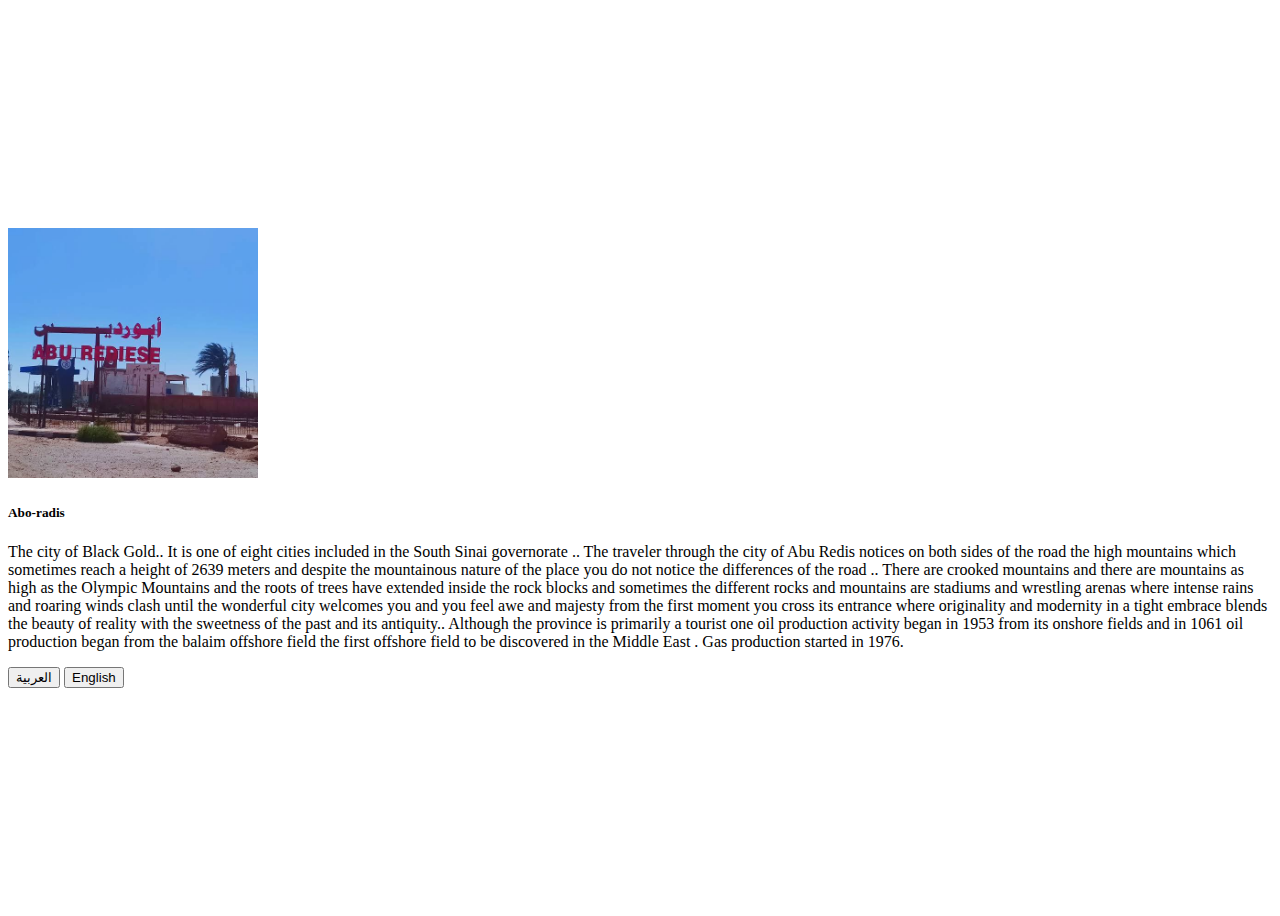
<file: Abo-radis.html>
<!DOCTYPE html>
<html lang="en">

<head>
    <meta charset="UTF-8">
    <meta name="viewport" content="width=device-width, initial-scale=1.0">
    <title>Abo-radis</title>
    <link rel="stylesheet" href="./assests/css/Abo-radis.css">
    <link rel="shortcut icon" href="./favicon.svg" type="image/svg+xml">
    <link href="https://cdn.jsdelivr.net/npm/bootstrap@5.3.2/dist/css/bootstrap.min.css" rel="stylesheet"
        integrity="sha384-T3c6CoIi6uLrA9TneNEoa7RxnatzjcDSCmG1MXxSR1GAsXEV/Dwwykc2MPK8M2HN" crossorigin="anonymous">
</head>

<body>

    <div class="container">
        <div class="card">
            <img src="./assests/images/Abo-Radis.jpg" class="card-img-top" alt="Abo-radis">
            <div class="card-body">
                <h5 class="card-title" data-lang="The city of Abo-radis , مدينة ابو رديس">Abo-radis</h5>
                <p class="card-text"
                    data-lang="The city of Black Gold.. It is one of eight cities included in the South Sinai governorate .. The traveler through the city of Abu Redis notices on both sides of the road the high mountains which sometimes reach a height of 2639 meters and despite the mountainous nature of the place you do not notice the differences of the road .. There are crooked mountains  and there are mountains as high as the Olympic Mountains and the roots of trees have extended inside the rock blocks and sometimes the different rocks and mountains are stadiums and wrestling arenas where intense rains and roaring winds clash until the wonderful city welcomes you and you feel awe and majesty from the first moment you cross its entrance where originality and modernity in a tight embrace blends the beauty of reality with the sweetness of the past and its antiquity.. Although the province is primarily a tourist one oil production activity began in 1953 from its onshore fields and in 1061 oil production began from the balaim offshore field the first offshore field to be discovered in the Middle East . Gas production started in 1976. , مدينة الذهب الأسود.. وهي واحدة من ثماني مدن مدرجة في محافظة جنوب سيناء .. يلاحظ المسافر عبر مدينة أبو رديس على جانبي الطريق الجبال العالية التي يصل ارتفاعها أحيانا إلى 2639 مترا وعلى الرغم من الطبيعة الجبلية للمكان لا تلاحظ اختلافات الطريق .. هناك جبال ملتوية وهناك جبال عالية مثل الجبال الأولمبية وجذور الأشجار قد امتدت داخل الكتل الصخرية وأحيانا الصخور والجبال المختلفة هي الملاعب وساحات المصارعة حيث تتصادم الأمطار الغزيرة والرياح الصاخبة حتى ترحب بك المدينة الرائعة وتشعر بالرهبة والعظمة من اللحظة الأولى التي تعبر فيها مدخلها حيث تمزج الأصالة والحداثة في أحضان ضيقة جمال الواقع مع حلاوة الماضي وعصره.. على الرغم من أن المحافظة سياحية في المقام الأول بدأ نشاط إنتاج النفط في عام 1953 من حقولها البرية وفي عام 1061 بدأ إنتاج النفط من حقل بلعيم البحري أول حقل بحري يتم اكتشافه في الشرق الأوسط . بدأ إنتاج الغاز في عام 1976">
                    The city of Black Gold.. It is one of eight cities included in the South Sinai governorate .. The
                    traveler through the city of Abu Redis notices on both sides of the road the high mountains which
                    sometimes reach a height of 2639 meters and despite the mountainous nature of the place you do not
                    notice the differences of the road .. There are crooked mountains and there are mountains as high as
                    the
                    Olympic Mountains and the roots of trees have extended inside the rock blocks and sometimes the
                    different rocks and mountains are stadiums and wrestling arenas where intense rains and roaring
                    winds
                    clash until the wonderful city welcomes you and you feel awe and majesty from the first moment you
                    cross
                    its entrance where originality and modernity in a tight embrace blends the beauty of reality with
                    the
                    sweetness of the past and its antiquity.. Although the province is primarily a tourist one oil
                    production activity began in 1953 from its onshore fields and in 1061 oil production began from the
                    balaim offshore field the first offshore field to be discovered in the Middle East . Gas production
                    started in 1976.
                </p>


                <button class=" btn btn-primary" onclick="changeLanguage('en')">العربية</button>
                <button class="btn btn-primary" onclick="changeLanguage('ar')">English</button>
            </div>
        </div>
    </div>

    <script src="https://cdn.jsdelivr.net/npm/bootstrap@5.3.2/dist/js/bootstrap.bundle.min.js"
        integrity="sha384-C6RzsynM9kWDrMNeT87bh95OGNyZPhcTNXj1NW7RuBCsyN/o0jlpcV8Qyq46cDfL"
        crossorigin="anonymous"></script>
    <script src="./assests/js/script.js"></script>

</body>

</html
</file>
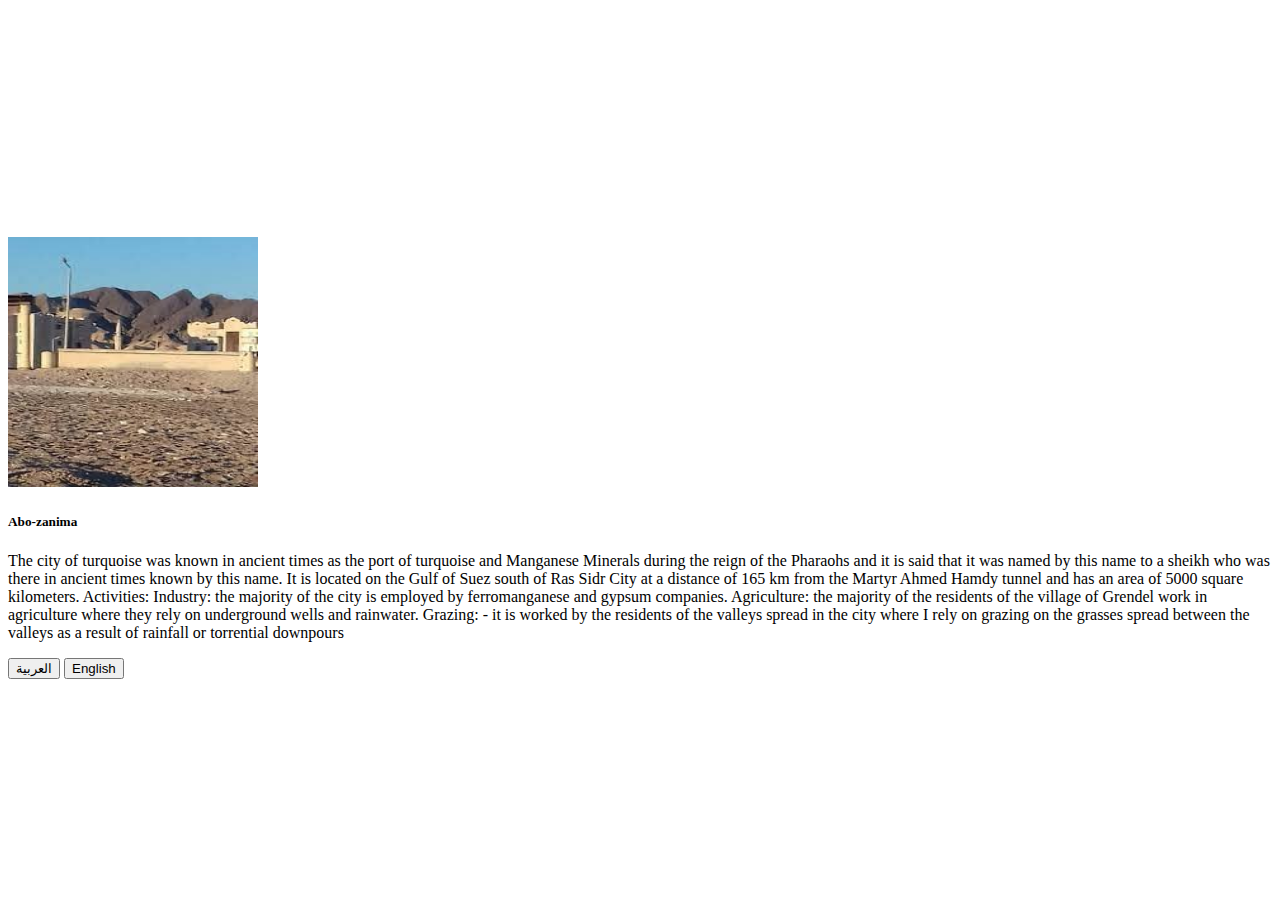
<file: Abo-zanima.html>
<!DOCTYPE html>
<html lang="en">

<head>
    <meta charset="UTF-8">
    <meta name="viewport" content="width=device-width, initial-scale=1.0">
    <title>Abo-zanima</title>
    <link rel="shortcut icon" href="./favicon.svg" type="image/svg+xml">

    <link rel="stylesheet" href="./assests/css/Abo-zanima.css">
    <link href="https://cdn.jsdelivr.net/npm/bootstrap@5.3.2/dist/css/bootstrap.min.css" rel="stylesheet"
        integrity="sha384-T3c6CoIi6uLrA9TneNEoa7RxnatzjcDSCmG1MXxSR1GAsXEV/Dwwykc2MPK8M2HN" crossorigin="anonymous">
</head>

<body>

    <div class="container">
        <div class="card">
            <img src="./assests/images/Abo-Zanima.jpg" class="card-img-top" alt="Abo-zanima">
            <div class="card-body">
                <h5 class="card-title" data-lang="The city of Abo-zanima , مدينة ابو زنيمة">Abo-zanima</h5>
                <p class="card-text"
                    data-lang="The city of turquoise was known in ancient times as the port of turquoise and Manganese Minerals during the reign of the Pharaohs and it is said that it was named by this name to a sheikh who was there in ancient times known by this name.
                It is located on the Gulf of Suez south of Ras Sidr City at a distance of 165 km from the Martyr Ahmed Hamdy tunnel and has an area of 5000 square kilometers.
                Activities:
                Industry: the majority of the city is employed by ferromanganese and gypsum companies.
                Agriculture: the majority of the residents of the village of Grendel work in agriculture where they rely on underground wells and rainwater.
                Grazing: - it is worked by the residents of the valleys spread in the city where I rely on grazing on the grasses spread between the valleys as a result of rainfall or torrential downpours,عرفت مدينة الفيروز في العصور القديمة بميناء معادن الفيروز والمنغنيز في عهد الفراعنة ويقال أنها سميت بهذا الاسم لشيخ كان هناك في العصور القديمة عرف بهذا الاسم.
                تقع على خليج السويس جنوب مدينة رأس سدر على مسافة 165 كم من نفق الشهيد أحمد حمدي وتبلغ مساحتها 5000 كيلومتر مربع.
                الأنشطة:
                الصناعة: يتم توظيف غالبية المدينة من قبل شركات الحديد والمنغنيز والجبس.
                الزراعة: يعمل غالبية سكان قرية جريندل في الزراعة حيث يعتمدون على الآبار الجوفية ومياه الأمطار.
                الرعي: - يعمل من قبل سكان الوديان المنتشرة في المدينة حيث أعتمد على الرعي على الأعشاب المنتشرة بين الوديان نتيجة هطول الأمطار أو هطول الأمطار الغزيرة">
                    The city of turquoise was known in ancient times as the port of turquoise and Manganese Minerals
                    during the reign of the Pharaohs and it is said that it was named by this name to a sheikh who was
                    there in ancient times known by this name.
                    It is located on the Gulf of Suez south of Ras Sidr City at a distance of 165 km from the Martyr
                    Ahmed Hamdy tunnel and has an area of 5000 square kilometers.
                    Activities:
                    Industry: the majority of the city is employed by ferromanganese and gypsum companies.
                    Agriculture: the majority of the residents of the village of Grendel work in agriculture where they
                    rely on underground wells and rainwater.
                    Grazing: - it is worked by the residents of the valleys spread in the city where I rely on grazing
                    on the grasses spread between the valleys as a result of rainfall or torrential downpours
                </p>



                <button class=" btn btn-primary" onclick="changeLanguage('en')">العربية</button>
                <button class="btn btn-primary" onclick="changeLanguage('ar')">English</button>
            </div>
        </div>
    </div>

    <script src="https://cdn.jsdelivr.net/npm/bootstrap@5.3.2/dist/js/bootstrap.bundle.min.js"
        integrity="sha384-C6RzsynM9kWDrMNeT87bh95OGNyZPhcTNXj1NW7RuBCsyN/o0jlpcV8Qyq46cDfL"
        crossorigin="anonymous"></script>
    <script src="./assests/js/script.js"></script>

</body>

</html
</file>
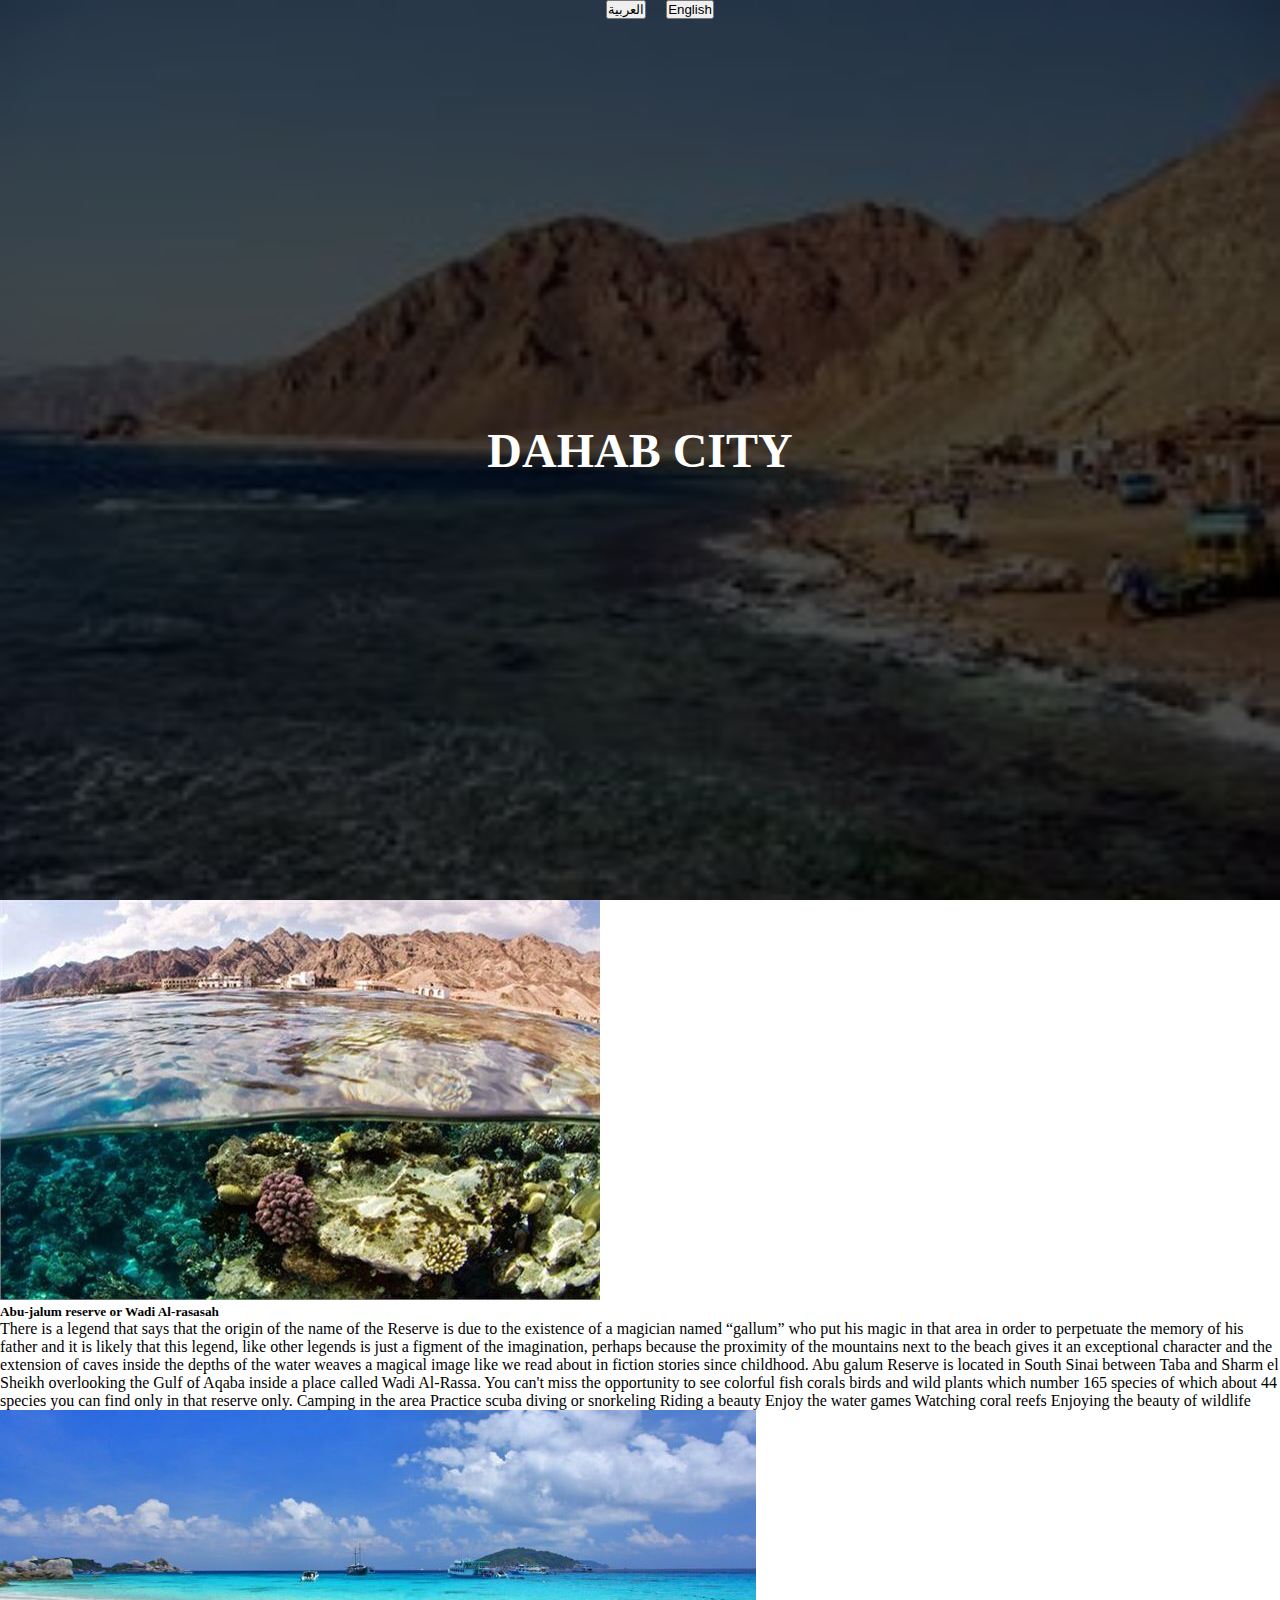
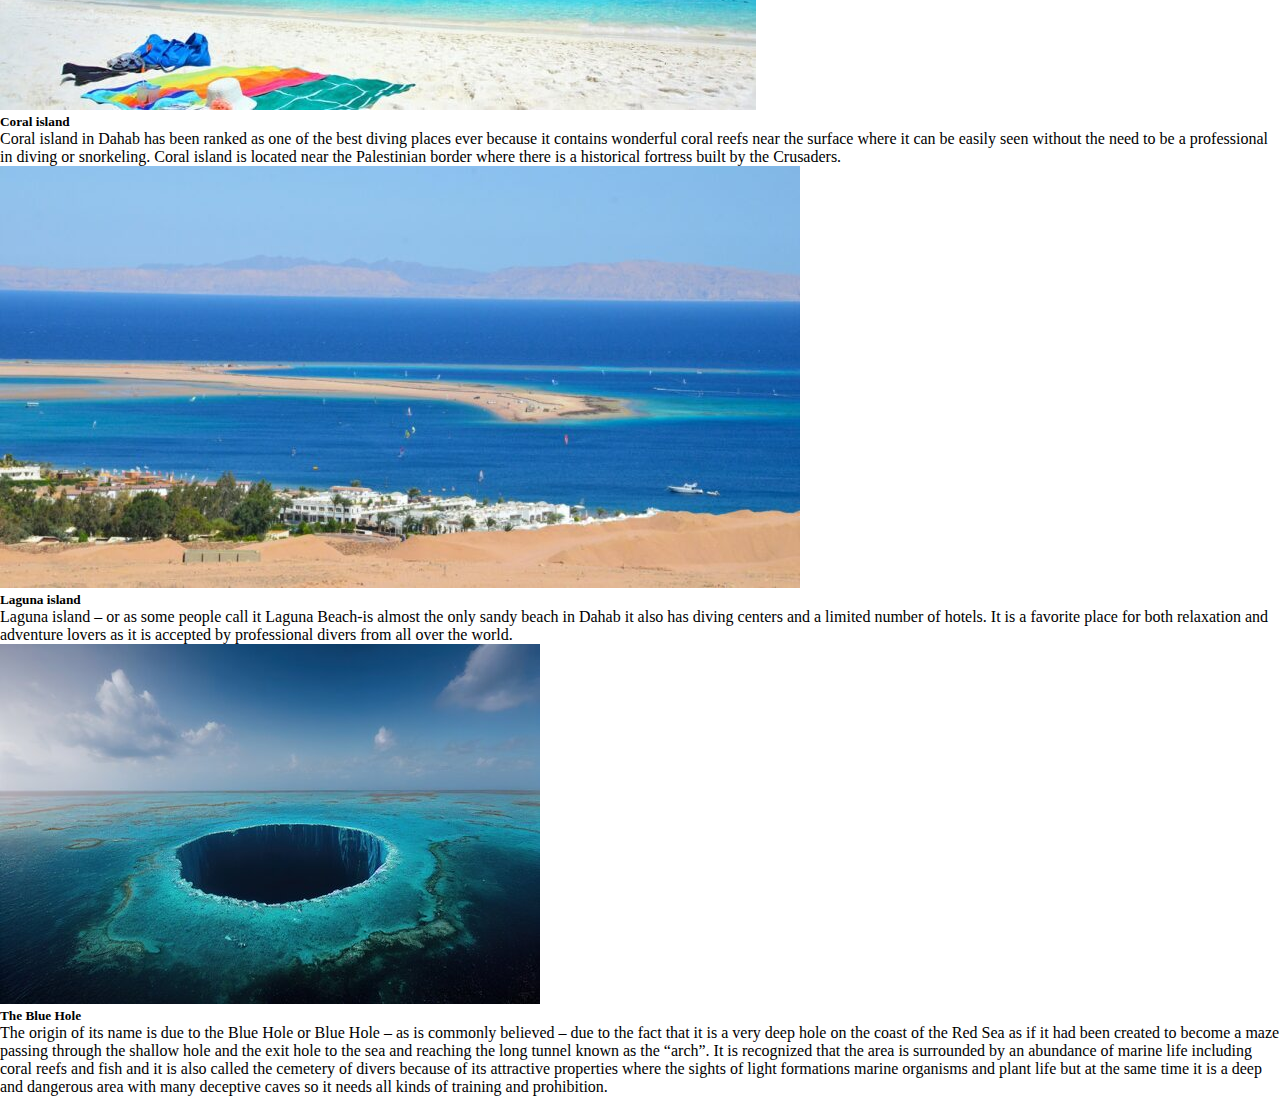
<file: dahab.html>
<!DOCTYPE html>
<html lang="en">

<head>
    <meta charset="UTF-8">
    <meta name="viewport" content="width=device-width, initial-scale=1.0">
    <title>Dahab</title>
    <link href="https://cdn.jsdelivr.net/npm/bootstrap@5.3.2/dist/css/bootstrap.min.css" rel="stylesheet"
        integrity="sha384-T3c6CoIi6uLrA9TneNEoa7RxnatzjcDSCmG1MXxSR1GAsXEV/Dwwykc2MPK8M2HN" crossorigin="anonymous">
    <link rel="stylesheet" href="./assests/css/dahab.css">
    <link rel="shortcut icon" href="./favicon.svg" type="image/svg+xml">

</head>

<body>

    <div class="home">
        <div class="btn">
            <button class="btn btn-primary" onclick="changeLanguage('en')">العربية</button>
            <button class="btn btn-primary" onclick="changeLanguage('ar')">English</button>
        </div>
        <div class="overlay">
            <div class="home-content">
                <h2 class="title" data-lang="Dahab city , مدينة دهب">Dahab city</h2>
            </div>
        </div>
    </div>
    <div class="mt-5 breadcrumb"></div>
    <section>
        <div class="card-group">
            <div class="card">
                <img src="./assests/images/Abu jallum Reserve.jpg" class="card-img-top" alt="...">
                <div class="card-body">
                    <h5 class="card-title"
                        data-lang="Abu-jalum reserve or Wadi Al-rasasah , محمية أبو جالوم أو وادي الرساسة">
                        Abu-jalum reserve or Wadi Al-rasasah</h5>
                    <p class="card-text" data-lang="There is a legend that says that the origin of the name of the Reserve is due to the existence
                    of a magician named “gallum” who put his magic in that area in order to perpetuate the memory of
                    his father and it is likely that this legend like other legends is just a figment of the
                    imagination perhaps because the proximity of the mountains next to the beach gives it an
                    exceptional character and the extension of caves inside the depths of the water weaves a magical
                    image like we read about in fiction stories since childhood.
                    Abu galum Reserve is located in South Sinai between Taba and Sharm el Sheikh overlooking the
                    Gulf of Aqaba inside a place called Wadi Al-Rassa.
                    You can't miss the opportunity to see colorful fish corals birds and wild plants which number
                    165 species of which about 44 species you can find only in that reserve only.
                    Camping in the area
                    Practice scuba diving or snorkeling
                    Riding a beauty
                    Enjoy the water games
                    Watching coral reefs
                    Enjoying the beauty of wildlife ,هناك أسطورة تقول بأن أصل تسمية المحمية يرجع إلى وجود ساحر يدعى “جالوم” وضع سحره فى تلك المنطقة من أجل تخليد ذكرى والده، ويرجّح أن تكون تلك الأسطورة كغيرها من الأساطير مجرد نسج من الخيال، ربما لأن تقارب الجبال فيها بجوار الشاطئ يعطيها طابع استثنائى وامتداد الكهوف داخل أعماق الماء ينسج صورة سحرية كالتى نقرأ عنها فى قصص الخيال منذ الصغر. 
                    تقع محمية أبو جالوم فى جنوب سيناء بين طابا وشرم الشيخ، وهيتطل على خليج العقبة داخل مكان يدعى وادى الرساسة.
                    لا يمكنك أن تفوّت فرصة مشاهدة الأسماك الملونة والشعاب المرجانية والطيور والنباتات البرية التى يبلغ عددها 165 نوعاً، منهم حوالى 44 نوعاً لا تجدهم سوى فى تلك المحمية فقط. 
                    التخييم فى المنطقة
                    ممارسة رياضة الغوص أو الغطس
                    ركوب الجمال 
                    التمتع بالألعاب المائية 
                    مشاهدة الشعاب المرجانية 
                    الإستمتاع بجمال الحياة البرية">
                        There is a legend that says that the origin of the name of the Reserve is due to the existence
                        of a magician named “gallum” who put his magic in that area in order to perpetuate the memory of
                        his father and it is likely that this legend, like other legends is just a figment of the
                        imagination, perhaps because the proximity of the mountains next to the beach gives it an
                        exceptional character and the extension of caves inside the depths of the water weaves a magical
                        image like we read about in fiction stories since childhood.
                        Abu galum Reserve is located in South Sinai between Taba and Sharm el Sheikh overlooking the
                        Gulf of Aqaba inside a place called Wadi Al-Rassa.
                        You can't miss the opportunity to see colorful fish corals birds and wild plants which number
                        165 species of which about 44 species you can find only in that reserve only.
                        Camping in the area
                        Practice scuba diving or snorkeling
                        Riding a beauty
                        Enjoy the water games
                        Watching coral reefs
                        Enjoying the beauty of wildlife
                    </p>
                </div>
            </div>
            <div class="card">
                <img src="./assests/images/coral.jpg" class="card-img-top" alt="...">
                <div class="card-body">
                    <h5 class="card-title" data-lang="Coral island , جزيرة كورال">Coral island</h5>
                    <p class="card-text" data-lang=" Coral island in Dahab has been ranked as one of the best diving places ever because it contains
                    wonderful coral reefs near the surface where it can be easily seen without the need to be a
                    professional in diving or snorkeling.
                    Coral island is located near the Palestinian border where there is a historical fortress built
                    by the Crusaders. , تم تصنيف جزيرة كورال بدهب، كواحدة من أفضل أماكن الغطس على الإطلاق لاحتوائها على الشعاب المرجانية البديعة بالقرب من السطح؛ حيث يمكن رؤيتها بسهولة ويسر دون الحاجة إلى أن تكون محترف فى الغوص أو الغطس.
                    تقع جزيرة كورال قرب الحدود الفلسطينية التى يوجد بها قلعة تاريخية بُنيت على يد الصليبيين.">
                        Coral island in Dahab has been ranked as one of the best diving places ever because it contains
                        wonderful coral reefs near the surface where it can be easily seen without the need to be a
                        professional in diving or snorkeling.
                        Coral island is located near the Palestinian border where there is a historical fortress built
                        by the Crusaders.
                    </p>
                </div>
            </div>
            <div class="card">
                <img src="./assests/images/lagona.jpg" class="card-img-top" alt="...">
                <div class="card-body">
                    <h5 class="card-title" data-lang="Laguna island, جزيرة اللاجونا">Laguna island</h5>
                    <p class="card-text"
                        data-lang="Laguna island – or as some people call it Laguna Beach-is almost the only sandy beach in Dahab it also has diving centers and a limited number of hotels. It is a favorite place for both relaxation and adventure lovers as it is accepted by professional divers from all over the world. , جزيرة لاجونا – أو كما يطلق عليها البعض لاجونا بيتش – هى تقريباً الشاطئ الرملى الوحيد بمدينة دهب كما أن بها مراكز غطس وعدد محدود من الفنادق. وهى المكان المفضل سواء لمحبى الإسترخاء أو المغامرة كما يقبل عليها الغواصين المحترفين من كل أنحاء العالم.">
                        Laguna island – or as some people call it Laguna Beach-is almost the only sandy beach in Dahab
                        it also has diving centers and a limited number of hotels. It is a favorite place for both
                        relaxation and adventure lovers as it is accepted by professional divers from all over the
                        world.
                    </p>
                </div>
            </div>
            <div class="card">
                <img src="./assests/images/blueHole.jpg" class="card-img-top" alt="...">
                <div class="card-body">
                    <h5 class="card-title" data-lang="The Blue Hole, الثقب الأزرق ">The Blue Hole</h5>
                    <p class="card-text"
                        data-lang="The origin of its name is due to the Blue Hole or Blue Hole – as is commonly believed – due to the fact that it is a very deep hole on the coast of the Red Sea as if it had been created to become a maze passing through the shallow hole and the exit hole to the sea and reaching the long tunnel known as the “arch”.
                    It is recognized that the area is surrounded by an abundance of marine life including coral reefs and fish and it is also called the cemetery of divers because of its attractive properties where the sights of light formations marine organisms and plant life but at the same time it is a deep and dangerous area with many deceptive caves so it needs all kinds of training and prohibition.,يرجع أصل تسميته بالثقب الأزرق أو Blue Hole – كما هو شائع – نظراً لكونه بمثابة حفرة غاية فى العمق على ساحل البحر الأحمر وكأنها قد خُلقت لتصبح متاهة مروراً بالفتحة الضحلة وفتحة الخروج للبحر ووصولاً بالنفق الطويل المعروف بإسم “القوس”. 
                    ومن المتعارف عليه أن المنطقة محاطة بوفرة الحياة البحرية بما فيها من شعاب مرجانية وأسماك، كما أنها تدعى بمقبرة الغواصين لما فيها من خواص تجذبهم حيث مشاهد تكوينات الضوء والكائنات البحرية والحياة النباتية ولكنها فى نفس الوقت منطقة عميقة وخطرة بها الكثير من الكهوف الخادعة لذا تحتاج لكافة أنواع التدريب والحظر.">
                        The origin of its name is due to the Blue Hole or Blue Hole – as is commonly believed – due to
                        the fact that it is a very deep hole on the coast of the Red Sea as if it had been created to
                        become a maze passing through the shallow hole and the exit hole to the sea and reaching the
                        long tunnel known as the “arch”.
                        It is recognized that the area is surrounded by an abundance of marine life including coral
                        reefs and fish and it is also called the cemetery of divers because of its attractive properties
                        where the sights of light formations marine organisms and plant life but at the same time it is
                        a deep and dangerous area with many deceptive caves so it needs all kinds of training and
                        prohibition.
                    </p>
                </div>
            </div>
        </div>
    </section>


    <script src="https://cdn.jsdelivr.net/npm/bootstrap@5.3.2/dist/js/bootstrap.bundle.min.js"
        integrity="sha384-C6RzsynM9kWDrMNeT87bh95OGNyZPhcTNXj1NW7RuBCsyN/o0jlpcV8Qyq46cDfL"
        crossorigin="anonymous"></script>
    <script src="./assests/js/script.js"></script>
</body>

</html>
</file>
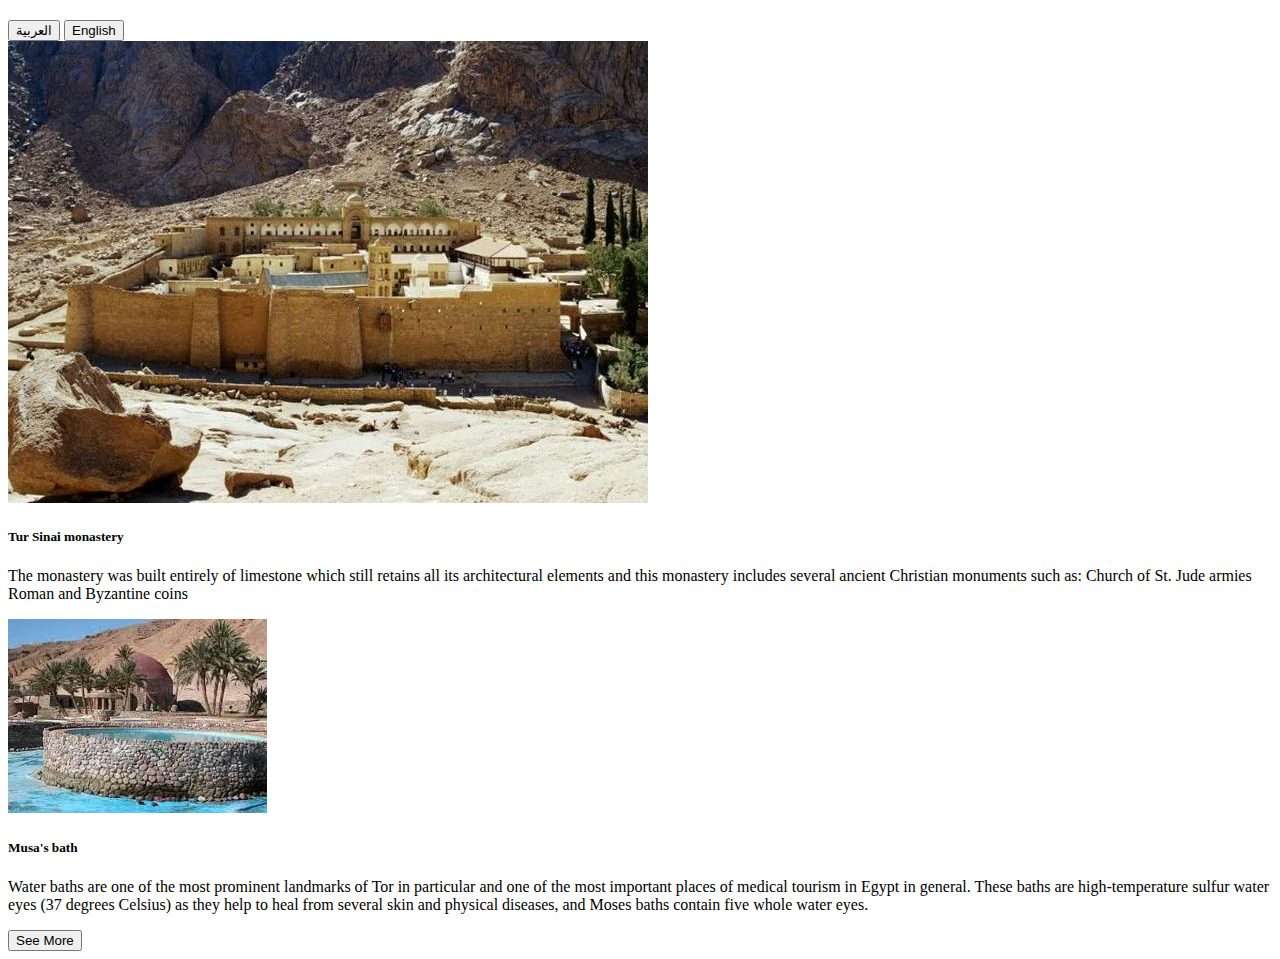
<file: eltoor.html>
<!DOCTYPE html>
<html lang="en">

<head>
    <meta charset="UTF-8">
    <meta name="viewport" content="width=device-width, initial-scale=1.0">
    <title>EL-toor</title>
    <link rel="shortcut icon" href="./favicon.svg" type="image/svg+xml">

    <link rel="stylesheet" href="./assests/css/eltoor.css">
    <link href="https://cdn.jsdelivr.net/npm/bootstrap@5.3.2/dist/css/bootstrap.min.css" rel="stylesheet"
        integrity="sha384-T3c6CoIi6uLrA9TneNEoa7RxnatzjcDSCmG1MXxSR1GAsXEV/Dwwykc2MPK8M2HN" crossorigin="anonymous">
</head>

<body>

    <div class="container">
        <button class=" btn btn-primary" onclick="changeLanguage('en')">العربية</button>
        <button class="btn btn-primary" onclick="changeLanguage('ar')">English</button>
        <div class="card mb-3">
            <div class="row g-0">
                <div class="col-md-4">
                    <img src="./assests/images/Deir.jpg" class="card-img-top" alt="...">
                </div>
                <div class="col-md-8">
                    <div class="card-body">

                        <h5 class="card-title" data-lang="Tur Sinai monastery , دير طور سيناء">Tur Sinai monastery</h5>
                        <p class="card-text" data-lang="The monastery was built entirely of limestone which still retains all its architectural elements and this monastery includes several ancient Christian monuments such as:
                    Church of St. Jude armies
                    Roman and Byzantine coins , يقع دير طور سيناء في قرية الوادي التابعة للمدينة كما تم بناء الدير بالكامل من الحجر الجيري الذي ما زال محتفظًا بجميع عناصره المعمارية ويضم هذا الدير عدة آثار مسيحية قديمة مثل: 
                    كنيسة القديس جاود جيوش
                    العملات الرومانية والبيزنطية">
                            The monastery was built entirely of limestone which still retains all its architectural
                            elements and this monastery includes several ancient Christian monuments such as:
                            Church of St. Jude armies
                            Roman and Byzantine coins
                        </p>
                    </div>
                </div>
            </div>
        </div>
        <div class="card mb-3">
            <div class="row g-0">
                <div class="col-md-4">
                    <img src="./assests/images/Musa bath.jpg" class="card-img-top" alt="...">
                </div>
                <div class="col-md-8">
                    <div class="card-body">
                        <h5 class="card-title" data-lang="Musa's bath , حمام موسي">Musa's bath</h5>
                        <p class="card-text"
                            data-lang="Water baths are one of the most prominent landmarks of Tor in particular and one of the most important places of medical tourism in Egypt in general.
                These baths are high-temperature sulfur water eyes (37 degrees Celsius) as they help to heal from several skin and physical diseases and Moses baths contain five whole water eyes. , تعد الحمامات المائية من أبرز معالم الطور بشكل خاص ومن أهم أماكن السياحة العلاجية في مصر على وجه العموم.
                تلك الحمامات هي عبارة عن عيون مائية كبريتية مرتفعة الحرارة (37 درجة مئوية) حيث تساعد بذلك على الشفاء من عدة أمراض جلدية وجسدية كما تحتوي حمامات موسى على خمسة عيون مائية بأكملها.">
                            Water baths are one of the most prominent landmarks of Tor in particular and one of the most
                            important places of medical tourism in Egypt in general.
                            These baths are high-temperature sulfur water eyes (37 degrees Celsius) as they help to heal
                            from several skin and physical diseases, and Moses baths contain five whole water eyes.
                        </p>
                    </div>
                </div>
            </div>
        </div>

        <a href="./eltoor2.html" target="_blank"><button class="btn btn-outline-primary">See More</button></a>
    </div>

    <script src="https://cdn.jsdelivr.net/npm/bootstrap@5.3.2/dist/js/bootstrap.bundle.min.js"
        integrity="sha384-C6RzsynM9kWDrMNeT87bh95OGNyZPhcTNXj1NW7RuBCsyN/o0jlpcV8Qyq46cDfL"
        crossorigin="anonymous"></script>
    <script src="./assests/js/script.js"></script>

</body>

</html
</file>
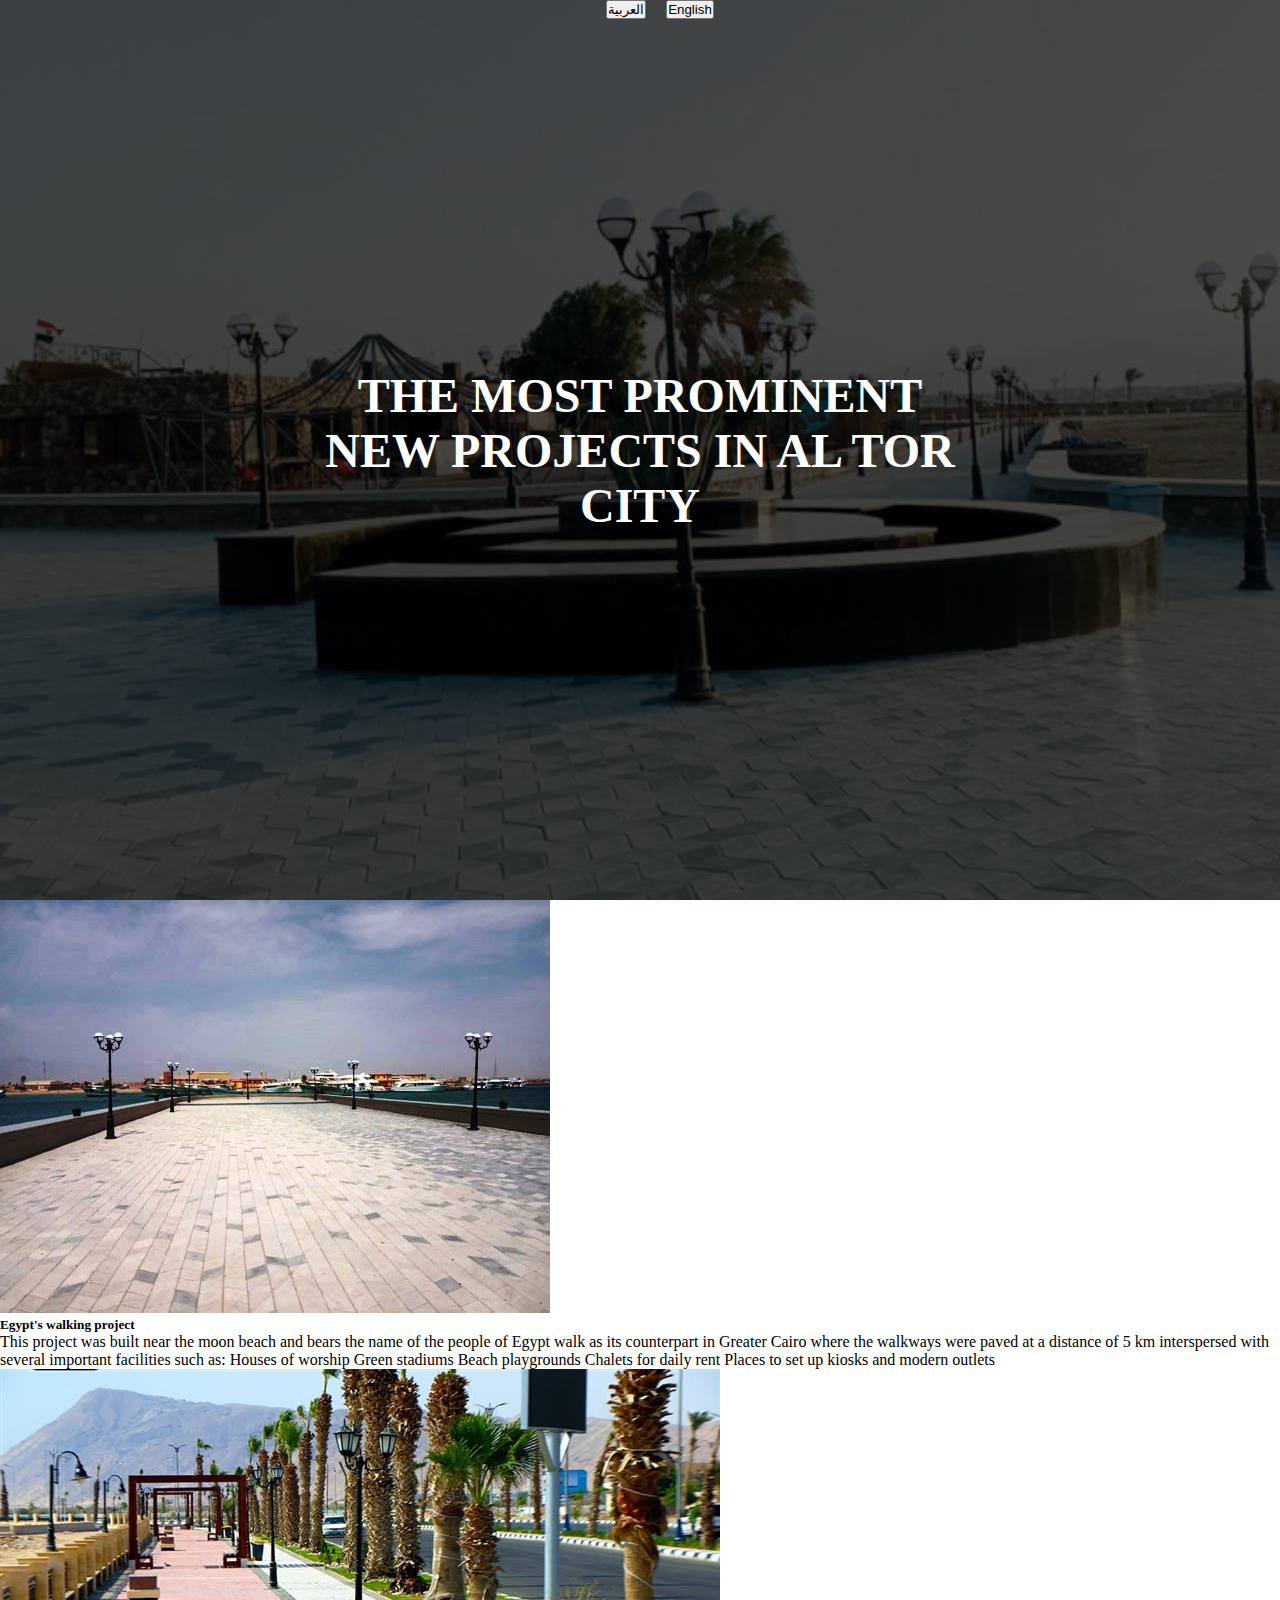
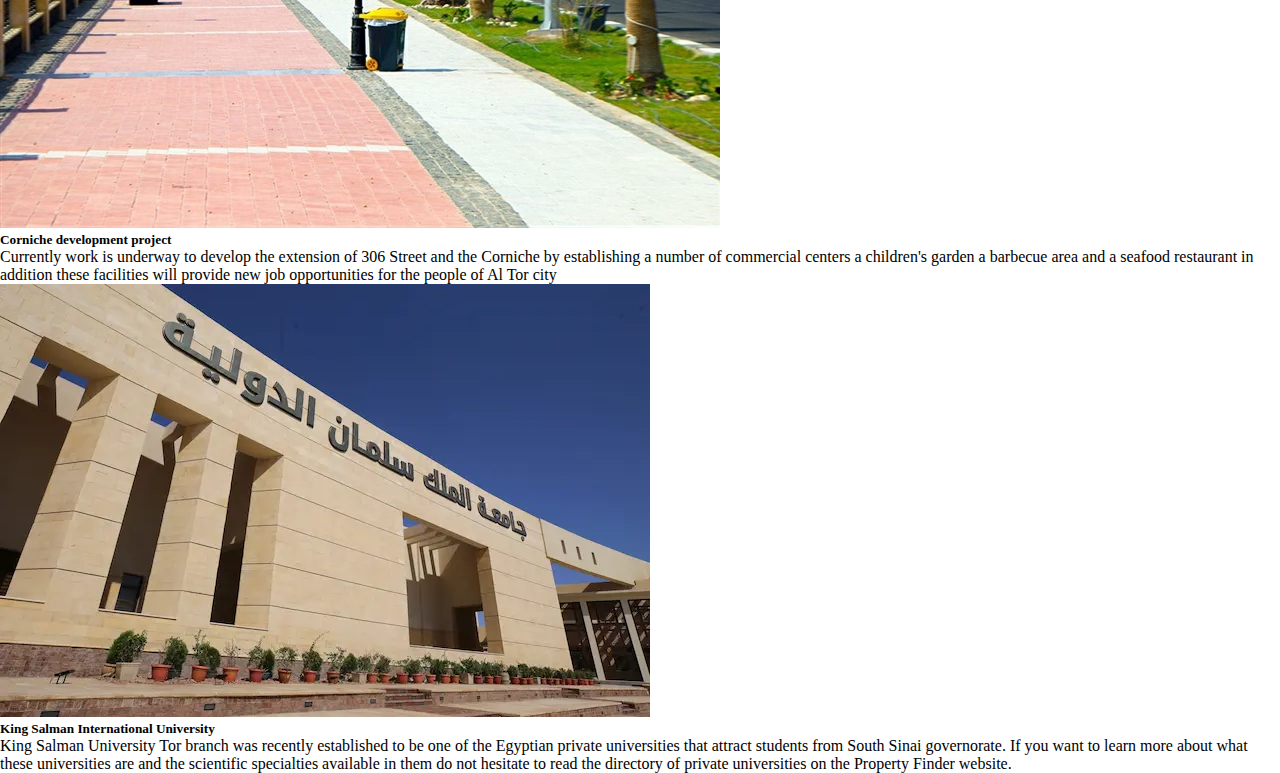
<file: eltoor2.html>
<!DOCTYPE html>
<html lang="en">

<head>
    <meta charset="UTF-8">
    <meta name="viewport" content="width=device-width, initial-scale=1.0">
    <title>EL-toor</title>
    <link href="https://cdn.jsdelivr.net/npm/bootstrap@5.3.2/dist/css/bootstrap.min.css" rel="stylesheet"
        integrity="sha384-T3c6CoIi6uLrA9TneNEoa7RxnatzjcDSCmG1MXxSR1GAsXEV/Dwwykc2MPK8M2HN" crossorigin="anonymous">
    <link rel="stylesheet" href="./assests/css/eltoor2.css">
    <link rel="shortcut icon" href="./favicon.svg" type="image/svg+xml">

</head>

<body>
    
    <div class="home">
        <div class="btn">
            <button class="btn btn-primary" onclick="changeLanguage('en')">العربية</button>
            <button class="btn btn-primary" onclick="changeLanguage('ar')">English</button>
        </div>
        <div class="overlay">
            <div class="home-content">
                <h2 class="title"
                    data-lang="THE MOST PROMINENT NEW PROJECTS IN AL TOR CITY ,أبرز المشاريع الجديدة في مدينة الطور">The
                    most prominent new projects in Al Tor city</h2>
            </div>
        </div>
    </div>
    <div class="mt-5 breadcrumb ">

    </div>
    <section>
        <div class="card-group">
            <div class="card">
                <img src="./assests/images/Egypt walk.jpg" class="card-img-top" alt="...">
                <div class="card-body">
                    <h5 class="card-title" data-lang="Egypt's walking project , مشروع ممشي مصر">
                        Egypt's walking project</h5>
                    <p class="card-text" data-lang="  This project was built near the moon beach and bears the name of the people of Egypt walk as its
                    counterpart in Greater Cairo where the walkways were paved at a distance of 5 km interspersed
                    with several important facilities such as:
                    Houses of worship
                    Green stadiums
                    Beach playgrounds
                    Chalets for daily rent
                    Places to set up kiosks and modern outlets ,تم بناء هذا المشروع بالقرب من شاطئ القمر ويحمل اسم شعب مصر ووك
                    نظير في القاهرة الكبرى حيث تم رصف الممرات على مسافة 5 كم تتخللها
                    مع العديد من المرافق الهامة مثل:
                    دور العبادة
                    الملاعب الخضراء
                    ملاعب الشاطئ
                    شاليهات للايجار اليومي
                    أماكن لإقامة الأكشاك والمنافذ الحديثة">
                        This project was built near the moon beach and bears the name of the people of Egypt walk as its
                        counterpart in Greater Cairo where the walkways were paved at a distance of 5 km interspersed
                        with several important facilities such as:
                        Houses of worship
                        Green stadiums
                        Beach playgrounds
                        Chalets for daily rent
                        Places to set up kiosks and modern outlets
                    </p>
                </div>
            </div>
            <div class="card">
                <img src="./assests/images/Corniche.jpg" class="card-img-top" alt="...">
                <div class="card-body">
                    <h5 class="card-title" data-lang="Corniche development project ,مشروع تطوير الكورنيش">Corniche
                        development project</h5>
                    <p class="card-text"
                        data-lang="Currently work is underway to develop the extension of 306 Street and the Corniche by establishing a number of commercial centers a children's garden a barbecue area and a seafood restaurant in addition these facilities will provide new job opportunities for the people of Al Tor city ,يتم العمل حاليًا على تطوير امتداد شارع 306 والكورنيش عن طريق إنشاء عددٍ من المراكز التجارية وحديقةً للطفل ومنطقةً للشواء ومطعمًا للأسماك البحرية إلى جانب ذلك ستوفر تلك المنشآت فرص عمل جديدة لأهالي مدينة الطور">
                        Currently work is underway to develop the extension of 306 Street and the Corniche by
                        establishing a number of commercial centers a children's garden a barbecue area and a seafood
                        restaurant in addition these facilities will provide new job opportunities for the people of Al
                        Tor city
                    </p>
                </div>
            </div>
            <div class="card">
                <img src="./assests/images/salman university.jpg" class="card-img-top" alt="...">
                <div class="card-body">
                    <h5 class="card-title" data-lang="King Salman International University , جامعة الملك سلمان الدولية">
                        King Salman International University</h5>
                    <p class="card-text"
                        data-lang="King Salman University Tor branch was recently established to be one of the Egyptian private universities that attract students from South Sinai governorate.
                    If you want to learn more about what these universities are and the scientific specialties available in them do not hesitate to read the directory of private universities on the Property Finder website. , أنشئت جامعة الملك سلمان فرع الطور حديثًا لتكون واحدة من الجامعات الأهلية المصرية التي تستقطب الطلاب من محافظة جنوب سيناء.
                    وإذا أردت أن تتعرف أكثر على ماهية تلك الجامعات والتخصصات العلمية المتاحة بها لا تتردد في قراءة دليل الجامعات الأهلية على موقع بروبرتي فايندر.">
                        King Salman University Tor branch was recently established to be one of the Egyptian private
                        universities that attract students from South Sinai governorate.
                        If you want to learn more about what these universities are and the scientific specialties
                        available in them do not hesitate to read the directory of private universities on the Property
                        Finder website.
                    </p>
                </div>
            </div>
        </div>
    </section>


    <script src="https://cdn.jsdelivr.net/npm/bootstrap@5.3.2/dist/js/bootstrap.bundle.min.js"
        integrity="sha384-C6RzsynM9kWDrMNeT87bh95OGNyZPhcTNXj1NW7RuBCsyN/o0jlpcV8Qyq46cDfL"
        crossorigin="anonymous"></script>
    <script src="./assests/js/script.js"></script>
</body>

</html>
</file>
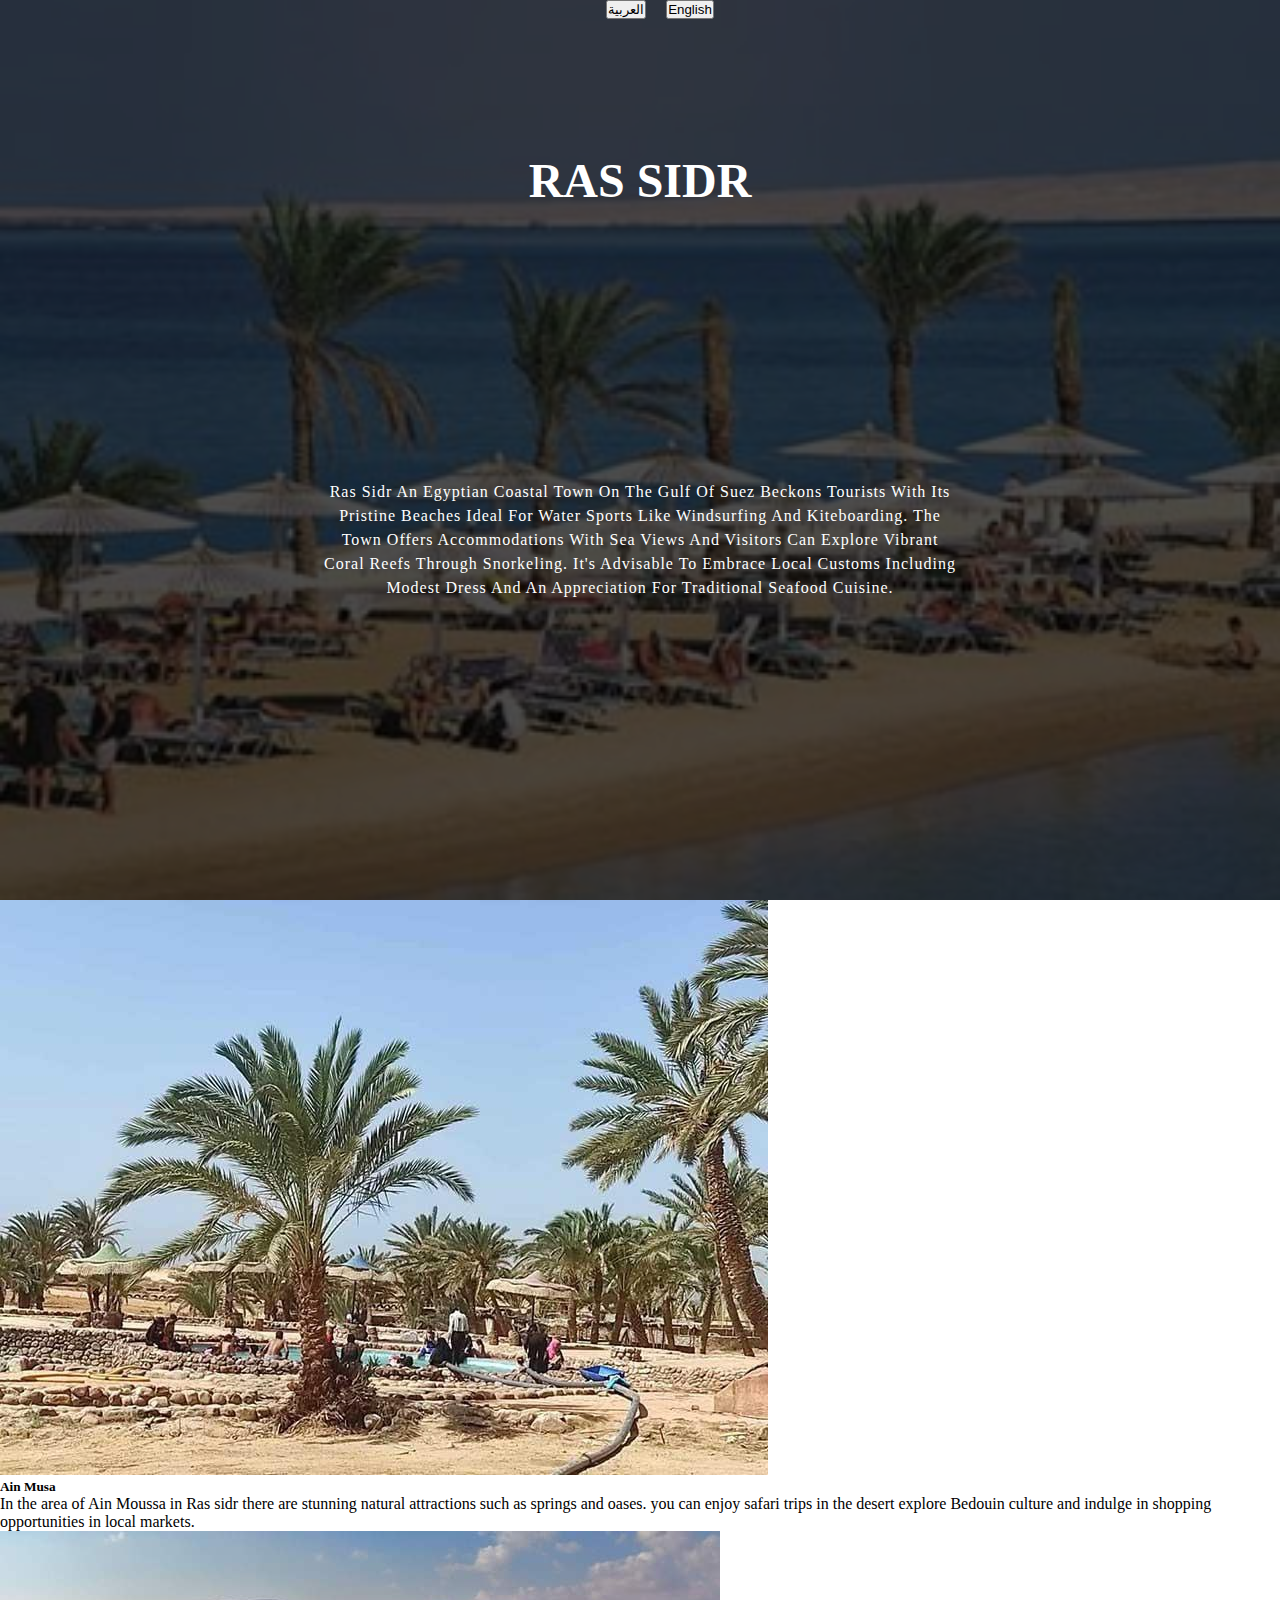
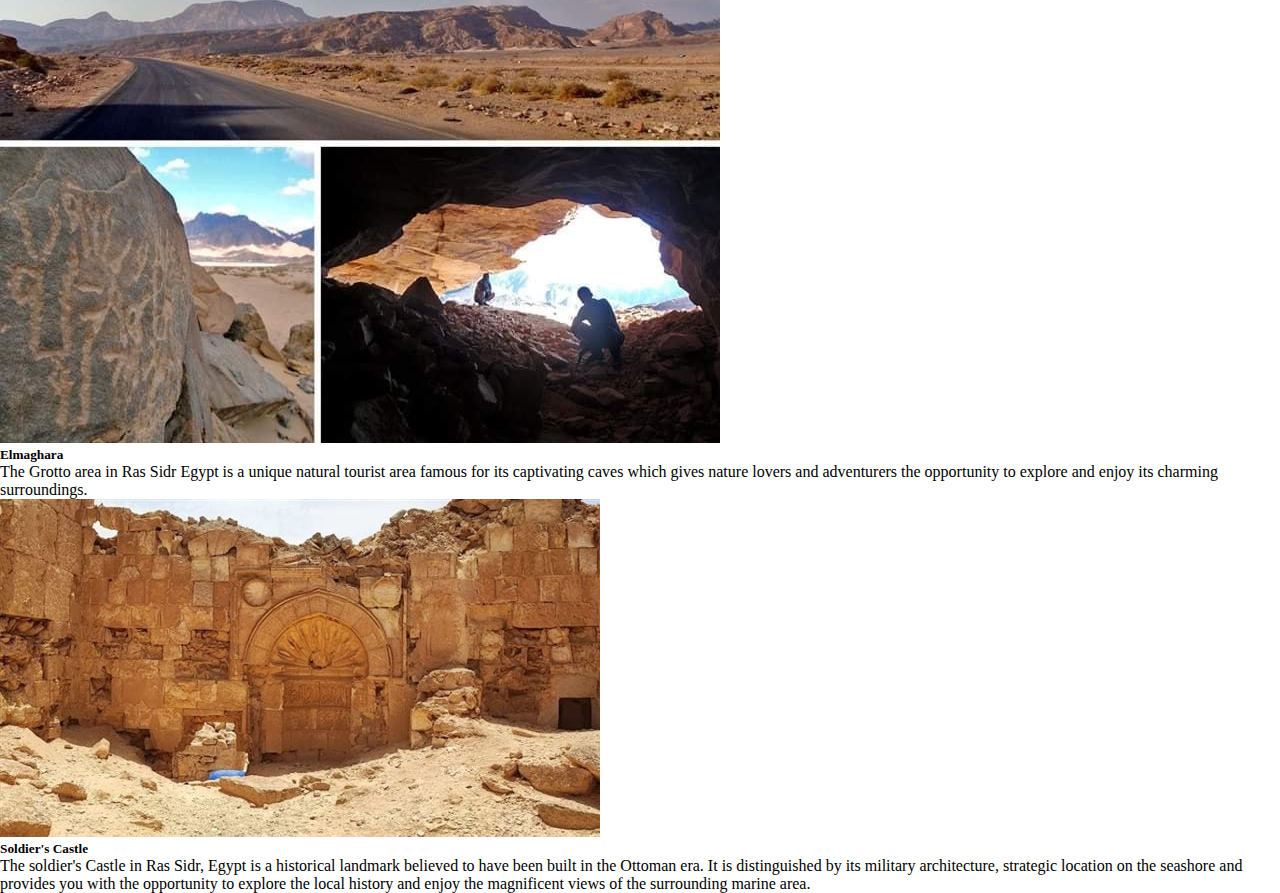
<file: Ras Sidr.html>
<!DOCTYPE html>
<html lang="en">

<head>
    <meta charset="UTF-8">
    <meta name="viewport" content="width=device-width, initial-scale=1.0">
    <title>Ras-Sidr</title>
    <link href="https://cdn.jsdelivr.net/npm/bootstrap@5.3.2/dist/css/bootstrap.min.css" rel="stylesheet"
        integrity="sha384-T3c6CoIi6uLrA9TneNEoa7RxnatzjcDSCmG1MXxSR1GAsXEV/Dwwykc2MPK8M2HN" crossorigin="anonymous">
    <link rel="stylesheet" href="./assests/css/Ras Sidr.css">
    <link rel="shortcut icon" href="./favicon.svg" type="image/svg+xml">

</head>

<body>

    <div class="home">
        <div class="btn">
            <button class="btn btn-primary" onclick="changeLanguage('en')">العربية</button>
            <button class="btn btn-primary" onclick="changeLanguage('ar')">English</button>
        </div>
        <div class="overlay">
            <div class="home-content">
                <h2 class="title" data-lang="Ras Sidr  ,  رأس سدر"> Ras Sidr <br>
                </h2>

            </div>
            <p class="home-desc" data-lang="Ras Sidr an Egyptian coastal town on the Gulf of Suez beckons tourists with its pristine beaches
            ideal for water sports like windsurfing and kiteboarding. The town offers accommodations with sea views
            and visitors can explore vibrant coral reefs through snorkeling. It's advisable to embrace local
            customs including modest dress and an appreciation for traditional seafood cuisine. , رأس سدر مدينة ساحلية مصرية على خليج السويس تغري السياح بشواطئها البكر
            مثالية للرياضات المائية مثل ركوب الأمواج والتزلج الشراعي. توفر المدينة أماكن إقامة مع إطلالات على البحر
            ويمكن للزوار استكشاف الشعاب المرجانية النابضة بالحياة من خلال الغطس. من المستحسن احتضان المحلية
            الجمارك بما في ذلك اللباس المحتشم وتقدير المأكولات البحرية التقليدية.">
                Ras Sidr an Egyptian coastal town on the Gulf of Suez beckons tourists with its pristine beaches
                ideal for water sports like windsurfing and kiteboarding. The town offers accommodations with sea views
                and visitors can explore vibrant coral reefs through snorkeling. It's advisable to embrace local
                customs including modest dress and an appreciation for traditional seafood cuisine.
            </p>
        </div>
    </div>
    <section>
        <div class="card-group">
            <div class="card">
                <img src="./assests/images/ein mosa.jpg" class="card-img-top" alt="...">
                <div class="card-body">
                    <h5 class="card-title" data-lang="Ain Musa , عين موسى">Ain Musa</h5>
                    <p class="card-text" data-lang="In the area of Ain Moussa in Ras sidr there are stunning natural attractions such as springs and oases. you can enjoy safari trips in the desert explore Bedouin culture and indulge in shopping opportunities in local markets. , في منطقة عين موسى في رأس سدر توجد مناطق جذب طبيعية خلابة مثل الينابيع والواحات. يمكنك الاستمتاع برحلات السفاري في الصحراء استكشاف الثقافة البدوية والانغماس في فرص التسوق في الأسواق المحلية.">
                        In the area of Ain Moussa in Ras sidr there are stunning natural attractions such as springs and
                        oases. you can enjoy safari trips in the desert explore Bedouin culture and indulge in shopping
                        opportunities in local markets.
                    </p>
                </div>
            </div>
            <div class="card">
                <img src="./assests/images/elmaghara.jpg" class="card-img-top" alt="...">
                <div class="card-body">
                    <h5 class="card-title" data-lang="Elmaghara , المغارة "> Elmaghara </h5>
                    <p class="card-text"
                        data-lang="The Grotto area in Ras Sidr Egypt is a unique natural tourist area famous for its captivating caves which gives nature lovers and adventurers the opportunity to explore and enjoy its charming surroundings. ,منطقة المغارة في رأس سدر مصر منطقة سياحية طبيعية فريدة من نوعها تشتهر بكهوفها الآسرة مما يتيح لعشاق الطبيعة والمغامرين فرصة استكشاف محيطها الساحر والاستمتاع به.">
                        The Grotto area in Ras Sidr Egypt is a unique natural tourist area famous for its captivating
                        caves which gives nature lovers and adventurers the opportunity to explore and enjoy its
                        charming surroundings.
                    </p>
                </div>
            </div>
            <div class="card">
                <img src="./assests/images/elgondy.jpg" class="card-img-top" alt="...">
                <div class="card-body">
                    <h5 class="card-title" data-lang="Soldier's Castle , قلعة الجندي">Soldier's Castle</h5>
                    <p class="card-text" data-lang="The soldier's Castle in Ras Sidr Egypt is a historical landmark believed to have been built in the Ottoman era.  It is distinguished by its military architecture strategic location on the seashore and provides you with the opportunity to explore the local history and enjoy the magnificent views of the surrounding marine area. , تعتبر قلعة الجندي في رأس سدر بمصر معلما تاريخيا يعتقد أنها بنيت في العصر العثماني.  تتميز بهندستها المعمارية العسكرية وموقعها الاستراتيجي على شاطئ البحر وتوفر لك الفرصة لاستكشاف التاريخ المحلي والاستمتاع بالمناظر الرائعة للمنطقة البحرية المحيطة.
                    ">
                        The soldier's Castle in Ras Sidr, Egypt is a historical landmark believed to have been built in
                        the Ottoman era. It is distinguished by its military architecture, strategic location on the
                        seashore and provides you with the opportunity to explore the local history and enjoy the
                        magnificent views of the surrounding marine area.
                    </p>
                </div>
            </div>
        </div>
    </section>

    <script src="https://cdn.jsdelivr.net/npm/bootstrap@5.3.2/dist/js/bootstrap.bundle.min.js"
        integrity="sha384-C6RzsynM9kWDrMNeT87bh95OGNyZPhcTNXj1NW7RuBCsyN/o0jlpcV8Qyq46cDfL"
        crossorigin="anonymous"></script>
    <script src="./assests/js/script.js"></script>
</body>

</html>
</file>
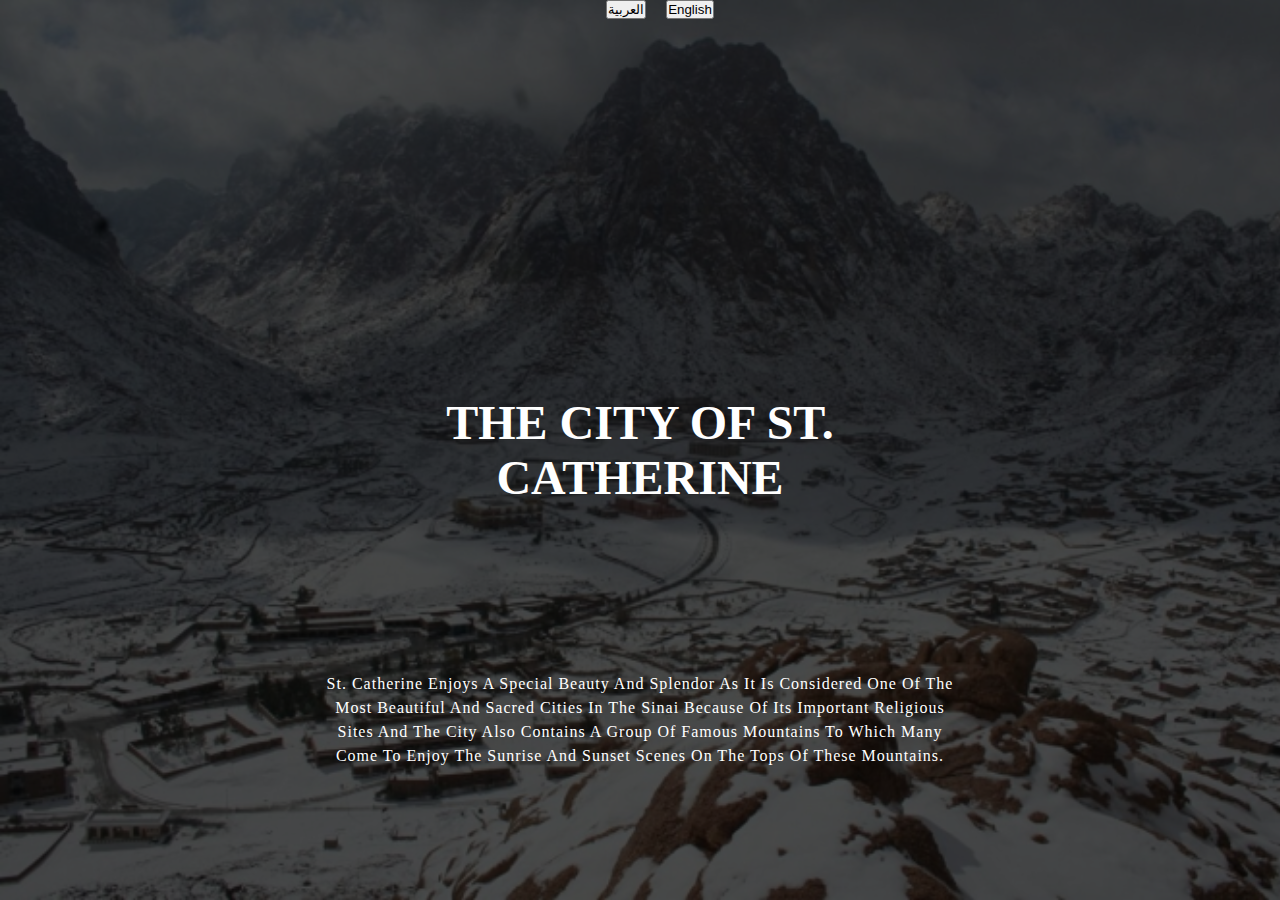
<file: sant.html>
<!DOCTYPE html>
<html lang="en">

<head>
    <meta charset="UTF-8">
    <meta name="viewport" content="width=device-width, initial-scale=1.0">
    <title>St. Catherine</title>
    <link href="https://cdn.jsdelivr.net/npm/bootstrap@5.3.2/dist/css/bootstrap.min.css" rel="stylesheet"
        integrity="sha384-T3c6CoIi6uLrA9TneNEoa7RxnatzjcDSCmG1MXxSR1GAsXEV/Dwwykc2MPK8M2HN" crossorigin="anonymous">
    <link rel="stylesheet" href="./assests/css/sant.css">
    <link rel="shortcut icon" href="./favicon.svg" type="image/svg+xml">

</head>

<body>

    <div class="home">
        <div class="btn">
            <button class="btn btn-primary" onclick="changeLanguage('en')">العربية</button>
            <button class="btn btn-primary" onclick="changeLanguage('ar')">English</button>
        </div>
        <div class="overlay">
            <div class="home-content">
                <h2 class="title" data-lang="The city of St. Catherine , مدينة سانت كاترين">The city of St. Catherine
                </h2>
            </div>
            <p class="home-desc" data-lang="  St. Catherine enjoys a special beauty and splendor as it is considered one of the most beautiful and
                sacred cities in the Sinai because of its important religious sites and the city also contains a group
                of famous mountains to which many come to enjoy the sunrise and sunset scenes on the tops of these
                mountains. , تتمتع سانت كاترين بجمال خاص وروعة حيث أنها تعتبر من أجمل و
                المدن المقدسة في سيناء لما لها من مواقع دينية مهمة كما تحتوي المدينة على مجموعة
                من الجبال الشهيرة التي يأتي إليها الكثيرون للاستمتاع بمشاهد شروق الشمس وغروبها على قمم هذه
                الجبال.">

                St. Catherine enjoys a special beauty and splendor as it is considered one of the most beautiful and
                sacred cities in the Sinai because of its important religious sites and the city also contains a group
                of famous mountains to which many come to enjoy the sunrise and sunset scenes on the tops of these
                mountains.

            </p>
        </div>
    </div>
    <script src="https://cdn.jsdelivr.net/npm/bootstrap@5.3.2/dist/js/bootstrap.bundle.min.js"
        integrity="sha384-C6RzsynM9kWDrMNeT87bh95OGNyZPhcTNXj1NW7RuBCsyN/o0jlpcV8Qyq46cDfL"
        crossorigin="anonymous"></script>
    <script src="./assests/js/script.js"></script>
</body>

</html>
</file>
<file: assests/css/Abo-radis.css>
.container {
    min-height: 100vh;
    display: flex;
    justify-content: center;
    align-items: center;
}

.container img {
    height: 250px;
    width: 250px;
}
</file>
<file: assests/css/Abo-zanima.css>
.container {
    min-height: 100vh;
    display: flex;
    justify-content: center;
    align-items: center;
}

.container img {
    height: 250px;
    width: 250px;
}
</file>
<file: assests/css/dahab.css>
*{
    margin: 0;
    padding: 0;
    box-sizing: border-box;
}

.home {
    height: 100vh;
    position: relative;
    background-image: url(../images/dahab.jpg);
    background-repeat: no-repeat;
    background-size: cover;
  }
  .overlay {
    position: absolute;
    width: 100%;
    height: 100%;
    top: 0;
    left: 0;
    background-color: rgba(0, 0, 0, 0.7);
  }
  .home .home-content {
    position: absolute;
    top: 50%;
    left: 50%;
    text-align: center;
    transform: translate(-50%, -50%); /* hero image technique */
  }
  .home .title {
    color: #fff;
    font-size: 3rem;
    text-transform: uppercase;
  }
  .btn{
    display: flex;
    justify-content: center;
    align-items: center;
    z-index: 10;
    margin-left: 20px;
  }
</file>
<file: assests/css/eltoor.css>
.container{
    margin-top: 20px;
}
</file>
<file: assests/css/eltoor2.css>
*{
    margin: 0;
    padding: 0;
    box-sizing: border-box;
}

.home {
    height: 100vh;
    position: relative;
    background-image: url(../images/new-toor.jpg);
    background-repeat: no-repeat;
    background-size: cover;
  }
  .overlay {
    position: absolute;
    width: 100%;
    height: 100%;
    top: 0;
    left: 0;
    background-color: rgba(0, 0, 0, 0.7);
  }
  .home .home-content {
    position: absolute;
    top: 50%;
    left: 50%;
    text-align: center;
    transform: translate(-50%, -50%); /* hero image technique */
  }
  .home .title {
    color: #fff;
    font-size: 3rem;
    text-transform: uppercase;
  }
  .btn{
    display: flex;
    justify-content: center;
    align-items: center;
    z-index: 10;
    margin-left: 20px;
  }
</file>
<file: assests/css/Ras Sidr.css>
*{
    margin: 0;
    padding: 0;
    box-sizing: border-box;
}

.home {
    height: 100vh;
    position: relative;
    background-image: url(../images/Ras-sidr.jpg);
    background-repeat: no-repeat;
    background-size: cover;
  }
  .overlay {
    position: absolute;
    width: 100%;
    height: 100%;
    top: 0;
    left: 0;
    background-color: rgba(0, 0, 0, 0.7);
  }
  .home .home-content {
    position: absolute;
    top: 20%;
    left: 50%;
    text-align: center;
    transform: translate(-50%, -50%); /* hero image technique */
  }
  .home .title {
    color: #fff;
    font-size: 3rem;
    text-transform: uppercase;
  }
  .btn{
    display: flex;
    justify-content: center;
    align-items: center;
    z-index: 10;
    margin-left: 20px;
  }
  .home .home-desc {
    color: #fff;
    letter-spacing: 1px;
    line-height: 1.5;
    text-transform: capitalize;
    position: absolute;
    top: 60%;
    left: 50%;
    text-align: center;
    transform: translate(-50%, -50%);
  }
</file>
<file: assests/css/sant.css>
*{
    margin: 0;
    padding: 0;
    box-sizing: border-box;
}

.home {
    height: 100vh;
    position: relative;
    background-image: url(../images/sant2.jpg);
    background-repeat: no-repeat;
    background-size: cover;
  }
  .overlay {
    position: absolute;
    width: 100%;
    height: 100%;
    top: 0;
    left: 0;
    background-color: rgba(0, 0, 0, 0.7);
  }
  .home .home-content {
    position: absolute;
    top: 50%;
    left: 50%;
    text-align: center;
    transform: translate(-50%, -50%); /* hero image technique */
  }
  .home .title {
    color: #fff;
    font-size: 3rem;
    text-transform: uppercase;
  }
  .btn{
    display: flex;
    justify-content: center;
    align-items: center;
    z-index: 10;
    margin-left: 20px;
  }
  .home .home-desc {
    color: #fff;
    letter-spacing: 1px;
    line-height: 1.5;
    text-transform: capitalize;
    position: absolute;
    top: 80%;
    left: 50%;
    text-align: center;
    transform: translate(-50%, -50%);
  }
</file>
